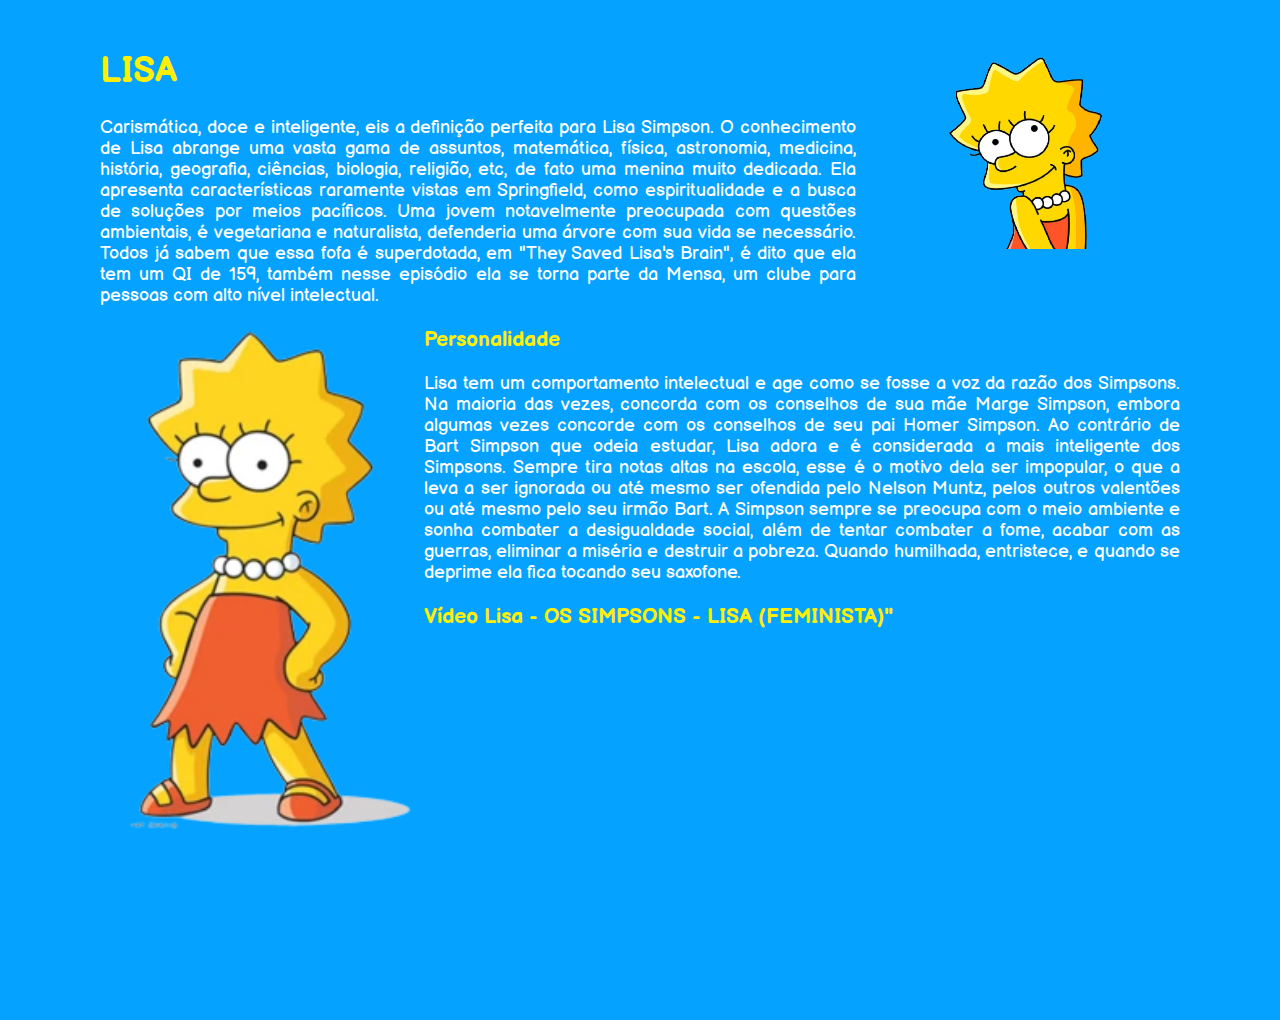
<file: lisa.html>
<!DOCTYPE html>

<html>

    <head>
        <meta charset="utf-8">
        <link rel="stylesheet" href="styles.css">
        <link rel="stylesheet" href="lisaStyles.css">
        <link href="https://fonts.googleapis.com/css2?family=Balsamiq+Sans&display=swap" rel="stylesheet">
        <title>Maggie</title>

    </head>

    <body>
        
        <section>  
            <img id="img1" src="img1.png">
            <h1 class="nome">LISA</h1>
            <p> Carismática, doce e inteligente, eis a definição perfeita para Lisa Simpson. O conhecimento de Lisa abrange uma vasta
                 gama de assuntos, matemática, física, astronomia, medicina, história, geografia, ciências, biologia, religião, etc, de 
                 fato uma menina muito dedicada. Ela apresenta características raramente vistas em Springfield, como espiritualidade e 
                 a busca de soluções por meios pacíficos. Uma jovem notavelmente preocupada com questões ambientais, é vegetariana e 
                 naturalista, defenderia uma árvore com sua vida se necessário. Todos já sabem que essa fofa é superdotada, em "They Saved 
                 Lisa's Brain", é dito que ela tem um QI de 159, também nesse episódio ela se torna parte da Mensa, um clube para pessoas 
                 com alto nível intelectual.
            </p>
            </section>
            <section>
                    <img id="img2" src="img2.png">
                    <h3>Personalidade</h3>
                    <p>Lisa tem um comportamento intelectual e age como se fosse a voz da razão dos Simpsons. Na maioria das vezes, concorda 
                        com os conselhos de sua mãe Marge Simpson, embora algumas vezes concorde com os conselhos de seu pai Homer Simpson. 
                        Ao contrário de Bart Simpson que odeia estudar, Lisa adora e é considerada a mais inteligente dos Simpsons. Sempre 
                        tira notas altas na escola, esse é o motivo dela ser impopular, o que a leva a ser ignorada ou até mesmo ser ofendida 
                        pelo Nelson Muntz, pelos outros valentões ou até mesmo pelo seu irmão Bart. A Simpson sempre se preocupa com o meio 
                        ambiente e sonha combater a desigualdade social, além de tentar combater a fome, acabar com as guerras, eliminar a 
                        miséria e destruir a pobreza. Quando humilhada, entristece, e quando se deprime ela fica tocando seu saxofone.
                        </p>
            </section>
        <section >
            <h3>Vídeo Lisa - OS SIMPSONS - LISA (FEMINISTA)"</h3>
            <iframe id="videoLisa" width="700" height="315" src="https://www.youtube.com/embed/u1U7LRP1-CQ" title="YouTube video player" frameborder="0" 
            allow="accelerometer; autoplay; clipboard-write; encrypted-media; gyroscope; picture-in-picture" allowfullscreen></iframe>
        </section>
    </body>
</html>
</file>
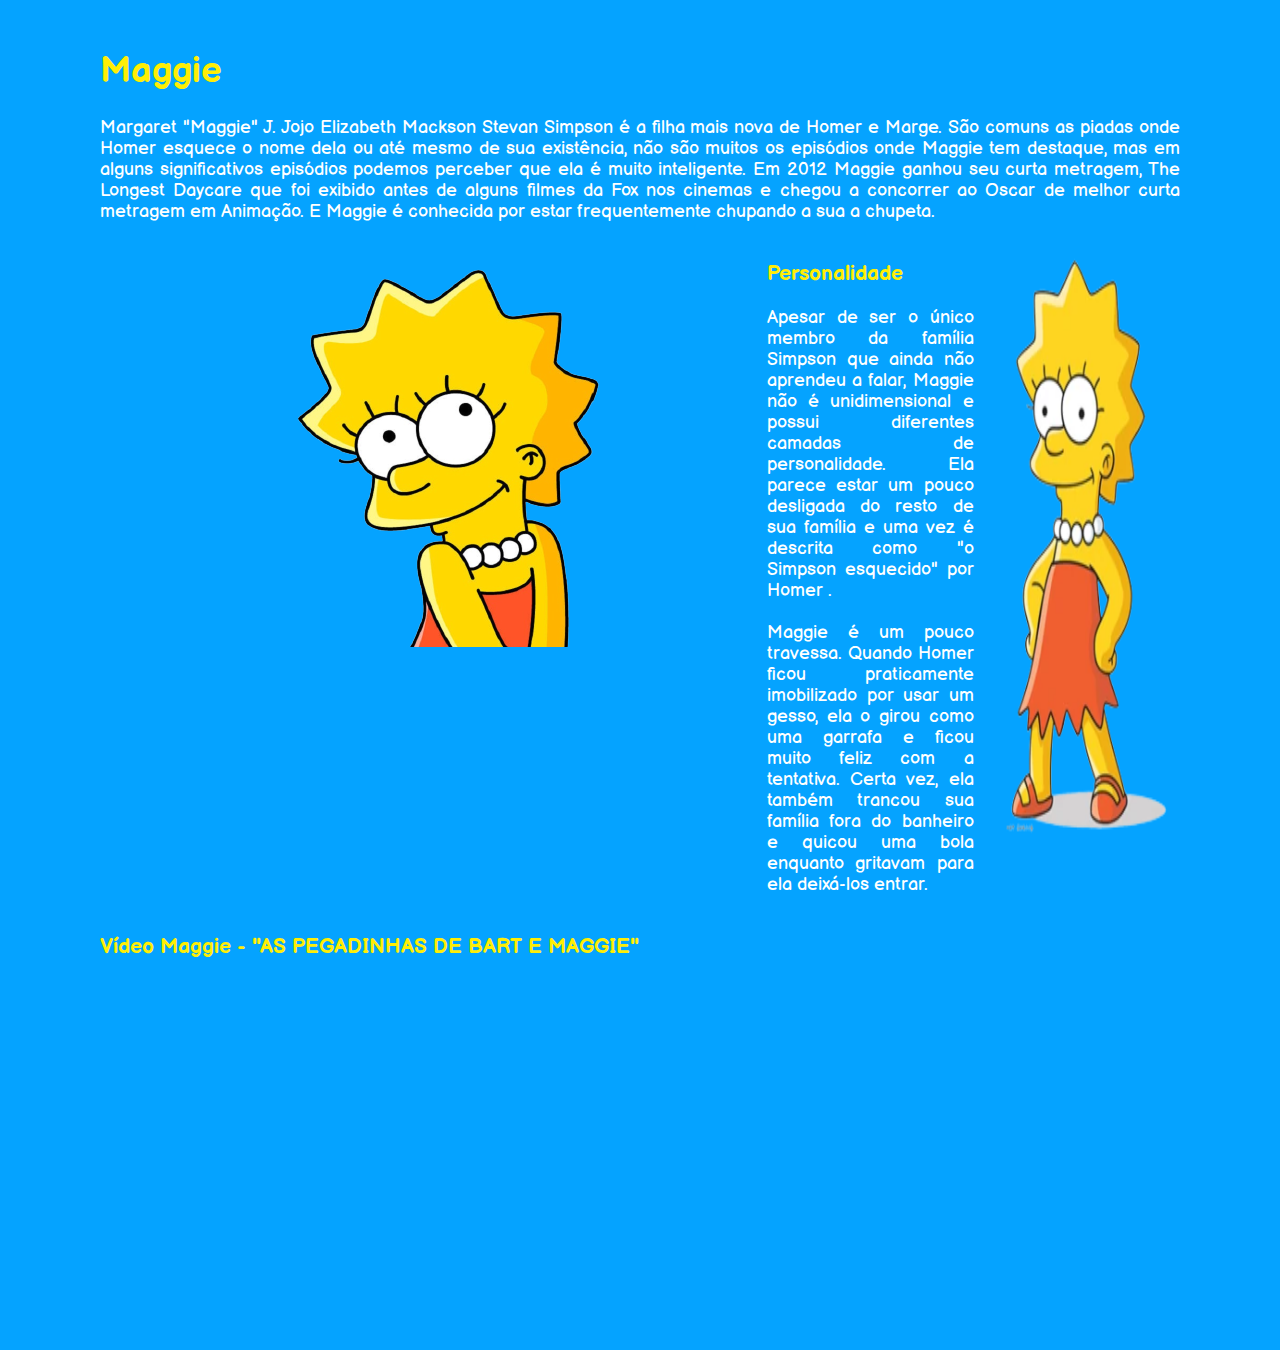
<file: maggie.html>
<!DOCTYPE html>

<html>

    <head>
        <meta charset="utf-8">
        <link rel="stylesheet" href="styles.css">

        <link rel="stylesheet" href="maggieStyles.css">
        <link href="https://fonts.googleapis.com/css2?family=Balsamiq+Sans&display=swap" rel="stylesheet">
        <title>Maggie</title>

    </head>

    <body>
        
        <section>      

            <h1> Maggie </h1>
            <p> Margaret "Maggie" J. Jojo Elizabeth Mackson Stevan Simpson é a filha mais nova de Homer e Marge. São comuns as piadas 
                onde Homer esquece o nome dela ou até mesmo de sua existência, não são muitos os episódios onde Maggie tem destaque, 
                mas em alguns significativos episódios podemos perceber que ela é muito inteligente. Em 2012 Maggie ganhou seu curta 
                metragem, The Longest Daycare que foi exibido antes de alguns filmes da Fox nos cinemas e chegou a concorrer ao Oscar 
                de melhor curta metragem em Animação. E Maggie é conhecida por estar frequentemente chupando a sua a chupeta.
            </p>

            </section>
            <section>
                <div class="container">
                    <div class="IMG1">
                        <img src="img1.png">
                    </div>
                    <div class="PERSONALIDADE">
                        <h3>Personalidade</h3>
                        <p>Apesar de ser o único membro da família Simpson que ainda não aprendeu a falar, Maggie não é unidimensional 
                            e possui diferentes camadas de personalidade. Ela parece estar um pouco desligada do resto de sua família e 
                            uma vez é descrita como "o Simpson esquecido" por Homer .<br> <br>
                            Maggie é um pouco travessa. Quando Homer ficou praticamente imobilizado por usar um gesso, ela o girou 
                            como uma garrafa e ficou muito feliz com a tentativa. Certa vez, ela também trancou sua família fora do 
                            banheiro e quicou uma bola enquanto gritavam para ela deixá-los entrar.
                        </p>
                    </div>
                    <div class="IMG2">
                        <img src="img2.png">
                    </div>
                  </div>
            </section>
        <section >
            <h3>Vídeo Maggie - "AS PEGADINHAS DE BART E MAGGIE"</h3>
            <iframe id="videomaggie" width="700" height="315" src="https://www.youtube.com/embed/NnfM2FPG3qM" title="YouTube video player" 
            frameborder="0" allow="accelerometer; autoplay; clipboard-write; encrypted-media; gyroscope; picture-in-picture" 
            allowfullscreen></iframe>
        </section>

    </body>
</html>
</file>
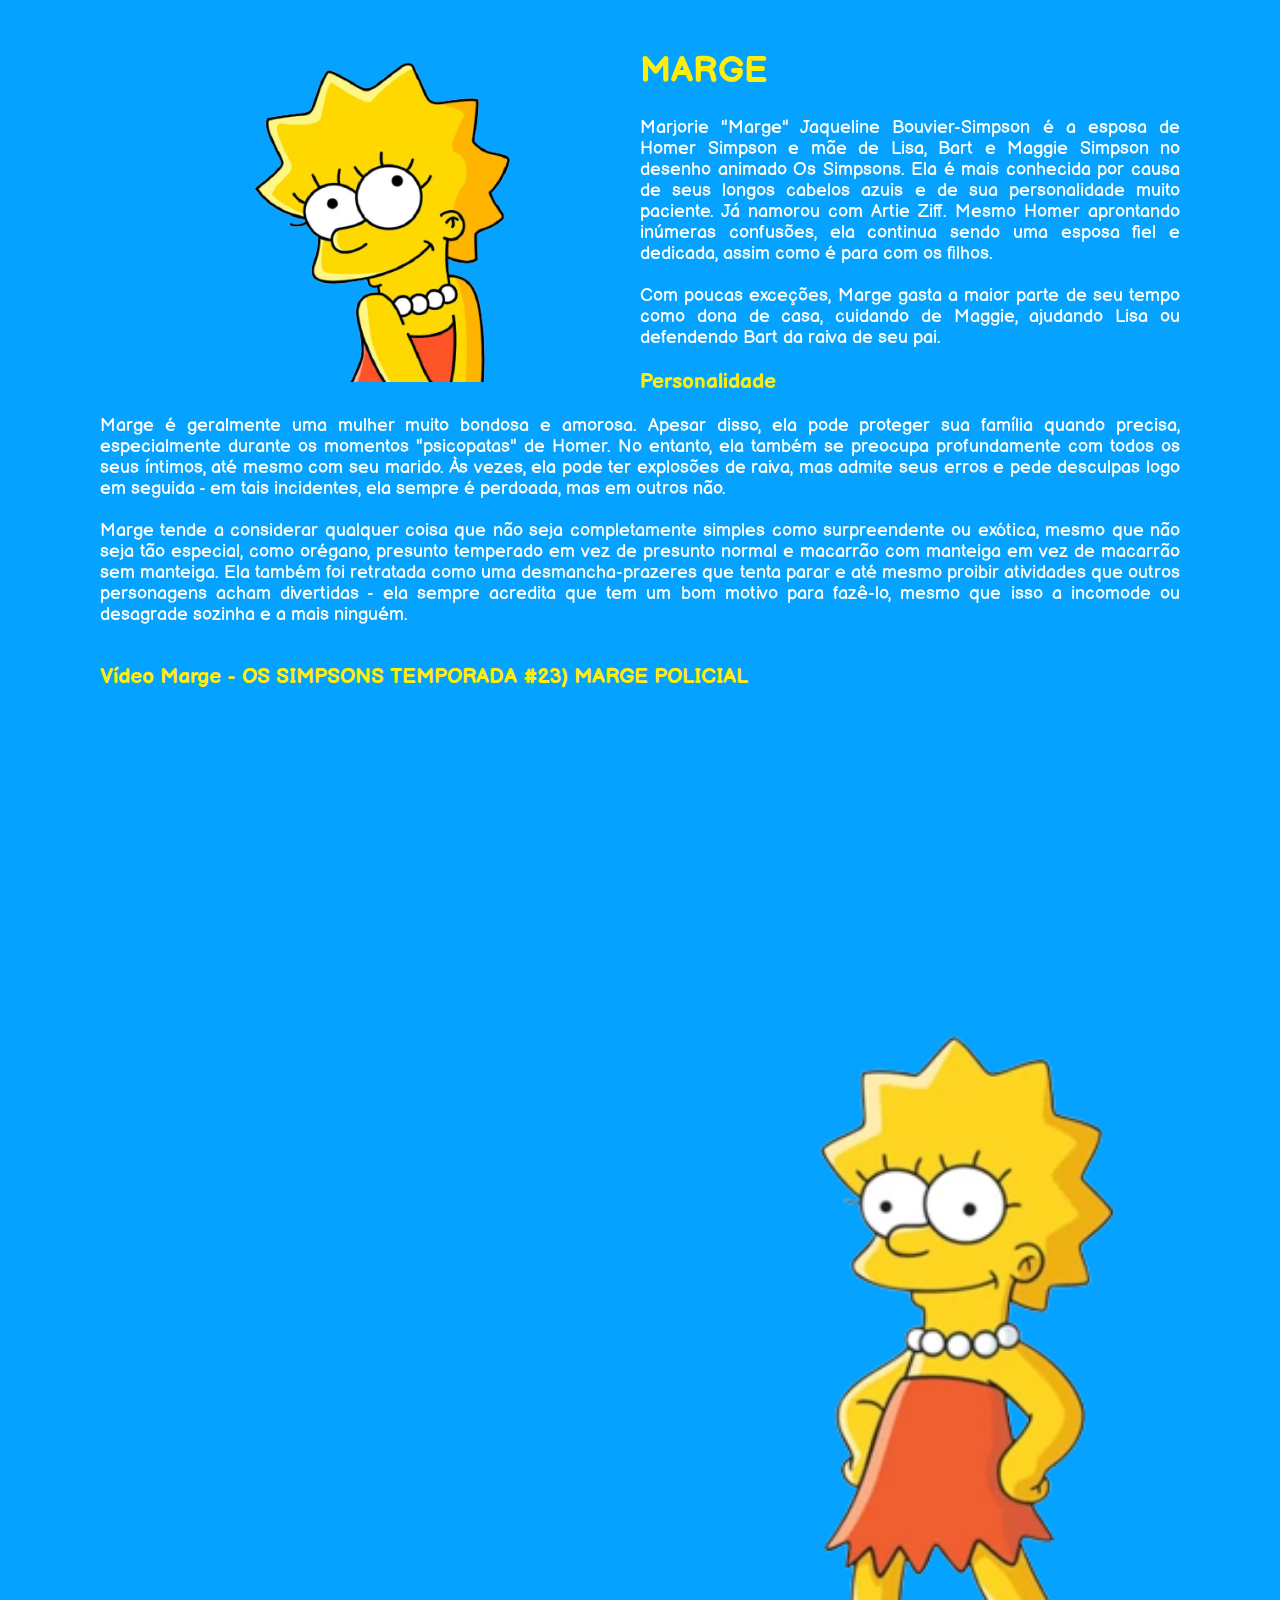
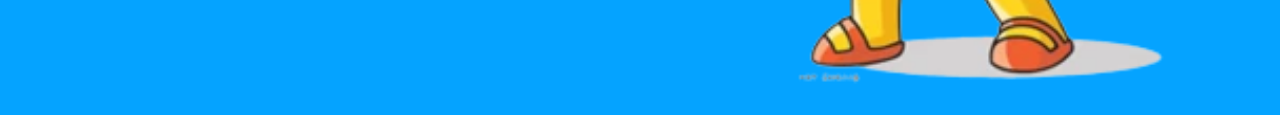
<file: marge.html>
<!DOCTYPE html>

<html>

    <head>
        <meta charset="utf-8">
        <link rel="stylesheet" href="styles.css">
        <link rel="stylesheet" href="margeStyles.css">
        <link href="https://fonts.googleapis.com/css2?family=Balsamiq+Sans&display=swap" rel="stylesheet">
        <title>Maggie</title>

    </head>

    <body>
        
        <section>  
            <img id="img1" src="img1.png">
            <h1 class="nome">MARGE</h1>
            <p> Marjorie "Marge" Jaqueline Bouvier-Simpson é a esposa de Homer Simpson e mãe de Lisa, Bart e Maggie Simpson no desenho 
                animado Os Simpsons. Ela é mais conhecida por causa de seus longos cabelos azuis e de sua personalidade muito paciente.
                Já namorou com Artie Ziff. Mesmo Homer aprontando inúmeras confusões, ela continua sendo uma esposa fiel e dedicada, assim 
                como é para com os filhos. <br> <br>
                Com poucas exceções, Marge gasta a maior parte de seu tempo como dona de casa, cuidando de Maggie, ajudando Lisa ou 
                defendendo Bart da raiva de seu pai. 
            </p>
            </section>
            <section>
                    <h3>Personalidade</h3>
                    <p>Marge é geralmente uma mulher muito bondosa e amorosa. Apesar disso, ela pode proteger sua família quando precisa, 
                        especialmente durante os momentos "psicopatas" de Homer. No entanto, ela também se preocupa profundamente com todos 
                        os seus íntimos, até mesmo com seu marido. Às vezes, ela pode ter explosões de raiva, mas admite seus erros e pede 
                        desculpas logo em seguida - em tais incidentes, ela sempre é perdoada, mas em outros não. <br> <br>
                        Marge tende a considerar qualquer coisa que não seja completamente simples como surpreendente ou exótica, mesmo que 
                        não seja tão especial, como orégano, presunto temperado em vez de presunto normal e macarrão com manteiga em vez de 
                        macarrão sem manteiga. Ela também foi retratada como uma desmancha-prazeres que tenta parar e até mesmo proibir 
                        atividades que outros personagens acham divertidas - ela sempre acredita que tem um bom motivo para fazê-lo, mesmo 
                        que isso a incomode ou desagrade sozinha e a mais ninguém.
                        </p>
            </section>
        <section>
            <div id="h3video">
            <h3> Vídeo Marge - OS SIMPSONS TEMPORADA #23) MARGE POLICIAL</h3>
            <iframe id="videoMarge" width="700" height="315" src="https://www.youtube.com/embed/KB61jzZhp4M" title="YouTube video player" frameborder="0" 
            allow="accelerometer; autoplay; clipboard-write; encrypted-media; gyroscope; picture-in-picture" allowfullscreen></iframe>
            </div>
            <img src="img2.png" id="img2">
        </section>
    </body>
</html>
</file>
<file: styles.css>
body{
    margin: 50px 100px 50px 100px;
    font-size: 18px;
    font-family: 'Balsamiq Sans';
    color: white;
    background-color: #05a3ff;
}
a{
    text-decoration: none;
}

h1{
    color:#ffee05;
}

.stopFloat{    
    clear: both;
}

.alinharElementosAEsquerda{
    float: left;
  
}

.alinharElementosADireita{
    float: right;
}

.alinharTextoADireita{
    text-align: right;
}

.alinharTextoAEsquerda{
    text-align: left;
}
</file>
<file: lisaStyles.css>
#img1{
    float: right;
    height: 20%;
    width: 30%;
}
#img2{
    height: 30%;
    width: 30%;
    float: left;
}
h3{
    color:#ffee05;
}
p{
    text-align: justify;
    display: flex;
}
#videoLisa{
    border-radius: 10px;
}
</file>
<file: maggieStyles.css>
h3{
    color:#ffee05;
}
p{
    text-align: justify;
    display: flex;
}
img{
    margin: 15px;
}
.alinharElementosAEsquerda{
    width: 25%; 
    height: 25%;
}
.alinharAoCentro{
    display: flex;
    justify-content: center;
    margin-left: 280px;
    margin-top: 30px;
  }
#videoBart{
    border-radius: 10px;
}
.container {
    display: grid;
    grid-template-columns: 1fr 1fr 1fr;
    grid-template-rows: 1fr 1fr 1fr;
    grid-auto-flow: row;
    grid-template-areas:
    "IMG1 PERSONALIDADE IMG2"
    "IMG1 PERSONALIDADE IMG2"
    "IMG1 PERSONALIDADE IMG2";
}
  
.IMG1{ 
    grid-area: IMG1; 
}
  
.PERSONALIDADE{ 
    grid-area: PERSONALIDADE; 
}
  
.IMG2 { 
    grid-area: IMG2; 
}
.IMG2 img{
    width: 90%;
    height: 90%;
}
#videomaggie{
    border-radius: 5px;
}
</file>
<file: margeStyles.css>
#img1{
    float: left;
    height: 20%;
    width: 50%;
}
#img2{
    height: 30%;
    width: 39%;
    float: right;
}
h3{
    color:#ffee05;
}
p{
    text-align: justify;
    display: flex;
}
#videoMarge{
    border-radius: 10px;
}
#h3video{
    float: left;
}
</file>
